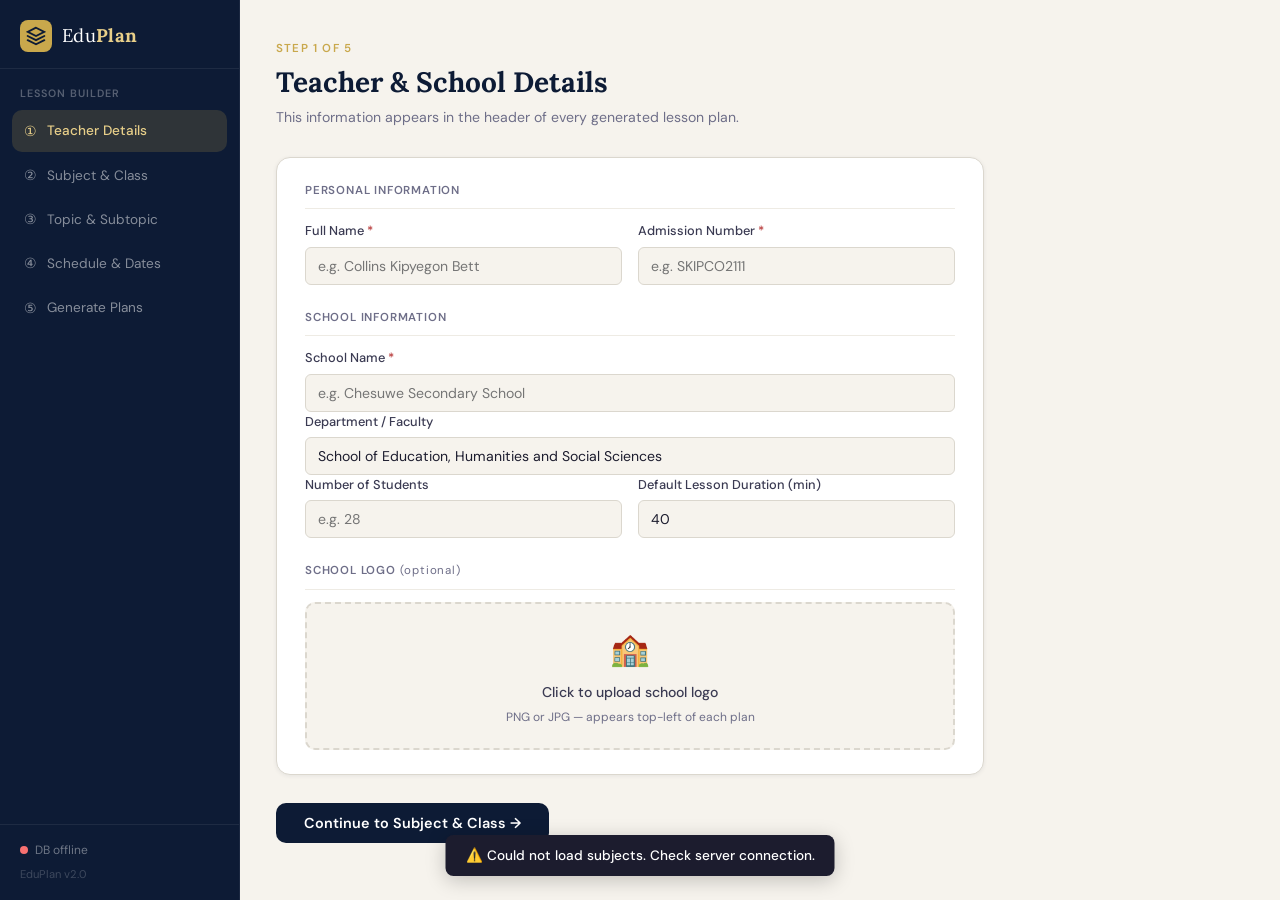
<file: index.html>
<!DOCTYPE html>
<html lang="en">
<head>
  <meta charset="UTF-8"/>
  <meta name="viewport" content="width=device-width, initial-scale=1.0"/>
  <title>EduPlan — AI Lesson Plan Generator</title>
  <link rel="icon" href="data:,">
  <link rel="preconnect" href="https://fonts.googleapis.com">
  <link href="https://fonts.googleapis.com/css2?family=Lora:wght@400;600;700&family=DM+Sans:ital,opsz,wght@0,9..40,300;0,9..40,400;0,9..40,500;0,9..40,600;1,9..40,400&display=swap" rel="stylesheet">
  <link rel="stylesheet" href="style.css">
</head>
<body>

<!-- ── SIDEBAR NAV ─────────────────────────────────────────────── -->
<aside class="sidebar" id="sidebar">
  <div class="sidebar-logo">
    <div class="logo-mark">
      <svg width="20" height="20" viewBox="0 0 24 24" fill="none">
        <path d="M12 2L2 7l10 5 10-5-10-5zM2 17l10 5 10-5M2 12l10 5 10-5"
              stroke="currentColor" stroke-width="2.2" stroke-linecap="round"/>
      </svg>
    </div>
    <span>Edu<strong>Plan</strong></span>
  </div>

  <nav class="sidebar-nav">
    <div class="nav-section-label">Lesson Builder</div>
    <a class="nav-item active" data-step="1" onclick="goTo(1)">
      <span class="nav-icon">①</span>
      <span class="nav-label">Teacher Details</span>
      <span class="nav-status" id="ns-1"></span>
    </a>
    <a class="nav-item" data-step="2" onclick="goTo(2)">
      <span class="nav-icon">②</span>
      <span class="nav-label">Subject &amp; Class</span>
      <span class="nav-status" id="ns-2"></span>
    </a>
    <a class="nav-item" data-step="3" onclick="goTo(3)">
      <span class="nav-icon">③</span>
      <span class="nav-label">Topic &amp; Subtopic</span>
      <span class="nav-status" id="ns-3"></span>
    </a>
    <a class="nav-item" data-step="4" onclick="goTo(4)">
      <span class="nav-icon">④</span>
      <span class="nav-label">Schedule &amp; Dates</span>
      <span class="nav-status" id="ns-4"></span>
    </a>
    <a class="nav-item" data-step="5" onclick="goTo(5)">
      <span class="nav-icon">⑤</span>
      <span class="nav-label">Generate Plans</span>
      <span class="nav-status" id="ns-5"></span>
    </a>
  </nav>

  <div class="sidebar-footer">
    <div class="db-status" id="dbStatus">
      <span class="db-dot"></span>
      <span class="db-label">Checking DB...</span>
    </div>
    <div class="version-tag">EduPlan v2.0</div>
  </div>
</aside>

<!-- ── MAIN CONTENT ────────────────────────────────────────────── -->
<div class="main-content">

  <!-- Mobile header -->
  <header class="mobile-header">
    <button class="mob-menu-btn" onclick="toggleSidebar()">☰</button>
    <span class="mob-logo">Edu<strong>Plan</strong></span>
    <div class="mob-step-badge" id="mobStepBadge">Step 1 of 5</div>
  </header>

  <!-- ══════════ STEP 1: Teacher Details ══════════ -->
  <section class="step-panel active" id="step-1">
    <div class="panel-hero">
      <div class="panel-eyebrow">Step 1 of 5</div>
      <h1 class="panel-title">Teacher &amp; School Details</h1>
      <p class="panel-sub">This information appears in the header of every generated lesson plan.</p>
    </div>

    <div class="card">
      <div class="card-section-label">Personal Information</div>
      <div class="form-grid two-col">
        <div class="field">
          <label>Full Name <span class="req">*</span></label>
          <input type="text" id="studentName" placeholder="e.g. Collins Kipyegon Bett" autocomplete="name">
        </div>
        <div class="field">
          <label>Admission Number <span class="req">*</span></label>
          <input type="text" id="admNo" placeholder="e.g. SKIPCO2111">
        </div>
      </div>

      <div class="card-section-label" style="margin-top:1.5rem">School Information</div>
      <div class="form-grid one-col">
        <div class="field">
          <label>School Name <span class="req">*</span></label>
          <input type="text" id="schoolName" placeholder="e.g. Chesuwe Secondary School">
        </div>
      </div>
      <div class="form-grid one-col">
        <div class="field">
          <label>Department / Faculty</label>
          <input type="text" id="department" value="School of Education, Humanities and Social Sciences">
        </div>
      </div>
      <div class="form-grid two-col">
        <div class="field">
          <label>Number of Students</label>
          <input type="number" id="numStudents" placeholder="e.g. 28" min="1" max="60">
        </div>
        <div class="field">
          <label>Default Lesson Duration (min)</label>
          <input type="number" id="duration" value="40" min="20" max="120">
        </div>
      </div>

      <div class="card-section-label" style="margin-top:1.5rem">School Logo <span style="font-weight:400;text-transform:none;color:var(--muted)">(optional)</span></div>
      <div class="logo-drop" id="logoDrop" onclick="document.getElementById('logoInput').click()">
        <input type="file" id="logoInput" accept="image/*" style="display:none">
        <div id="logoDropInner" class="drop-inner">
          <div class="drop-icon">🏫</div>
          <p>Click to upload school logo</p>
          <small>PNG or JPG — appears top-left of each plan</small>
        </div>
        <img id="logoPreview" alt="Logo preview" style="display:none;max-height:72px;border-radius:6px;">
      </div>
    </div>

    <div class="step-actions">
      <button class="btn-next" onclick="step1Next()">Continue to Subject &amp; Class →</button>
    </div>
  </section>

  <!-- ══════════ STEP 2: Subject & Class ══════════ -->
  <section class="step-panel" id="step-2">
    <div class="panel-hero">
      <div class="panel-eyebrow">Step 2 of 5</div>
      <h1 class="panel-title">Subject &amp; Class</h1>
      <p class="panel-sub">Select your subject and the class you are teaching. Topics and subtopics load automatically.</p>
    </div>

    <div class="card">
      <div class="form-grid two-col">
        <div class="field">
          <label>Subject <span class="req">*</span></label>
          <select id="subjectSelect" onchange="onSubjectChange()">
            <option value="">— Loading subjects... —</option>
          </select>
        </div>
        <div class="field">
          <label>Form / Grade <span class="req">*</span></label>
          <select id="formSelect" onchange="onFormChange()" disabled>
            <option value="">— Select subject first —</option>
          </select>
        </div>
        <div class="field">
          <label>Stream</label>
          <input type="text" id="stream" placeholder="e.g. East, North (optional)">
        </div>
      </div>
    </div>

    <div class="step-actions">
      <button class="btn-back" onclick="goTo(1)">← Back</button>
      <button class="btn-next" onclick="step2Next()">Continue to Topic →</button>
    </div>
  </section>

  <!-- ══════════ STEP 3: Topic & Subtopic ══════════ -->
  <section class="step-panel" id="step-3">
    <div class="panel-hero">
      <div class="panel-eyebrow">Step 3 of 5</div>
      <h1 class="panel-title">Topic &amp; Subtopics</h1>
      <p class="panel-sub">Select the topic, then choose which subtopics (lessons) you want to generate plans for.</p>
    </div>

    <div class="card">
      <div class="field" style="margin-bottom:1.25rem">
        <label>Topic <span class="req">*</span></label>
        <div class="searchable-select-wrap">
          <input type="text" id="topicSearch" placeholder="Search or select topic..." oninput="filterTopics()" autocomplete="off">
          <div class="topic-dropdown" id="topicDropdown"></div>
        </div>
        <div class="selected-topic-badge" id="selectedTopicBadge" style="display:none"></div>
      </div>

      <div id="subtopicSection" style="display:none">
        <div class="card-section-label" style="margin-bottom:.75rem">
          Subtopics (Lessons)
          <span class="subtopic-count-badge" id="subtopicCountBadge"></span>
        </div>
        <div class="info-bar">
          <svg width="16" height="16" viewBox="0 0 24 24" fill="none"><circle cx="12" cy="12" r="10" stroke="currentColor" stroke-width="2"/><path d="M12 8v4M12 16h.01" stroke="currentColor" stroke-width="2" stroke-linecap="round"/></svg>
          Tick each subtopic you want a lesson plan for. They appear as rows in Step 4.
        </div>
        <div id="subtopicList" class="subtopic-list"></div>
        <div class="subtopic-actions">
          <button class="btn-link" onclick="selectAllSubtopics()">Select all</button>
          <button class="btn-link" onclick="clearSubtopics()">Clear all</button>
        </div>
      </div>
    </div>

    <div class="step-actions">
      <button class="btn-back" onclick="goTo(2)">← Back</button>
      <button class="btn-next" onclick="step3Next()">Continue to Schedule →</button>
    </div>
  </section>

  <!-- ══════════ STEP 4: Schedule & Dates ══════════ -->
  <section class="step-panel" id="step-4">
    <div class="panel-hero">
      <div class="panel-eyebrow">Step 4 of 5</div>
      <h1 class="panel-title">Schedule &amp; Lesson Dates</h1>
      <p class="panel-sub">Select teaching days, set times, then assign a date to each lesson row below.</p>
    </div>

    <div class="card" style="margin-bottom:1.25rem">
      <div class="card-section-label">Teaching Days &amp; Times</div>
      <div class="info-bar">
        <svg width="16" height="16" viewBox="0 0 24 24" fill="none"><circle cx="12" cy="12" r="10" stroke="currentColor" stroke-width="2"/><path d="M12 8v4M12 16h.01" stroke="currentColor" stroke-width="2" stroke-linecap="round"/></svg>
        Tick each day you teach this class. Lesson numbers are assigned automatically per the subtopic order you selected.
      </div>
      <div id="daySelectorWrap" class="day-selector-wrap"></div>
      <button class="btn-secondary" style="margin-top:1rem" onclick="buildScheduleRows()">
        <svg width="14" height="14" viewBox="0 0 24 24" fill="none"><path d="M12 5v14M5 12h14" stroke="currentColor" stroke-width="2.5" stroke-linecap="round"/></svg>
        Build Lesson Rows
      </button>
    </div>

    <div id="scheduleTableWrap" style="display:none">
      <div class="card">
        <div class="card-section-label">Lesson Date Assignment</div>
        <div class="info-bar" style="margin-bottom:1rem">
          <svg width="16" height="16" viewBox="0 0 24 24" fill="none"><path d="M8 2v4M16 2v4M3 10h18M5 4h14a2 2 0 012 2v14a2 2 0 01-2 2H5a2 2 0 01-2-2V6a2 2 0 012-2z" stroke="currentColor" stroke-width="2" stroke-linecap="round"/></svg>
          Set the date for each lesson. Rows marked <strong>DBL</strong> are double lessons (80 min).
        </div>
        <div class="schedule-table-wrap">
          <table class="schedule-table" id="scheduleTable">
            <thead>
              <tr>
                <th>Lesson</th>
                <th>Subtopic</th>
                <th>Day &amp; Time</th>
                <th>Date</th>
                <th>Type</th>
                <th></th>
              </tr>
            </thead>
            <tbody id="scheduleBody"></tbody>
          </table>
        </div>
      </div>
    </div>

    <div class="step-actions">
      <button class="btn-back" onclick="goTo(3)">← Back</button>
      <button class="btn-next" onclick="step4Next()">Review &amp; Generate →</button>
    </div>
  </section>

  <!-- ══════════ STEP 5: Generate ══════════ -->
  <section class="step-panel" id="step-5">
    <div class="panel-hero">
      <div class="panel-eyebrow">Step 5 of 5</div>
      <h1 class="panel-title">Generate Lesson Plans</h1>
      <p class="panel-sub">Review your summary then generate all plans. Each downloads as a professional DOCX file.</p>
    </div>

    <!-- Summary -->
    <div class="summary-strip" id="summaryStrip"></div>

    <!-- Generate button + progress -->
    <div class="card gen-card">
      <button class="btn-generate" id="genBtn" onclick="generateAll()">
        <svg width="20" height="20" viewBox="0 0 24 24" fill="none">
          <path d="M13 2L3 14h9l-1 8 10-12h-9l1-8z" stroke="currentColor" stroke-width="2" stroke-linecap="round" stroke-linejoin="round"/>
        </svg>
        Generate All Lesson Plans
      </button>

      <div class="progress-section" id="progressSection" style="display:none">
        <div class="progress-text" id="progressText">Preparing...</div>
        <div class="progress-track">
          <div class="progress-fill" id="progressFill"></div>
        </div>
        <div class="progress-fraction" id="progressFraction">0 / 0</div>
      </div>
    </div>

    <!-- Plans grid -->
    <div id="plansGrid" class="plans-grid"></div>

    <div class="step-actions">
      <button class="btn-back" onclick="goTo(4)">← Back to Schedule</button>
    </div>
  </section>

</div><!-- /main-content -->

<div class="toast" id="toast"></div>
<div class="sidebar-overlay" id="sidebarOverlay" onclick="toggleSidebar()"></div>

<script src="app.js"></script>
</body>
</html>
</file>
<file: style.css>
/* ============================================================
   EduPlan v2 — style.css
   Aesthetic: editorial institutional — clean serif headlines,
   warm cream backgrounds, deep navy with gold accents.
   No gradients, no generic purple — just refined and serious.
============================================================ */

*, *::before, *::after { box-sizing: border-box; margin: 0; padding: 0; }

:root {
  --navy:     #0d1b35;
  --navy-lt:  #162545;
  --navy-xl:  #1e3058;
  --gold:     #c9a84c;
  --gold-lt:  #e8cf89;
  --cream:    #f6f3ed;
  --cream-dk: #ede9e0;
  --white:    #ffffff;
  --ink:      #1c1c2e;
  --ink-lt:   #3a3a52;
  --muted:    #6e6e88;
  --border:   #dbd7ce;
  --border-lt:#eeebe4;
  --success:  #16734a;
  --danger:   #b53333;
  --info:     #1a5fa8;
  --warn:     #9a6200;

  --sidebar-w: 240px;
  --radius-sm:  6px;
  --radius-md:  10px;
  --radius-lg:  14px;
  --shadow-sm:  0 1px 4px rgba(13,27,53,0.07);
  --shadow-md:  0 3px 16px rgba(13,27,53,0.10);
  --t: .18s ease;
}

body {
  font-family: 'DM Sans', sans-serif;
  background: var(--cream);
  color: var(--ink);
  min-height: 100vh;
  display: flex;
  font-size: 15px;
  line-height: 1.6;
}

/* ── SIDEBAR ──────────────────────────────────────────────────── */
.sidebar {
  width: var(--sidebar-w);
  flex-shrink: 0;
  background: var(--navy);
  display: flex;
  flex-direction: column;
  min-height: 100vh;
  position: sticky;
  top: 0;
  height: 100vh;
  overflow-y: auto;
  border-right: 1px solid rgba(255,255,255,0.06);
  z-index: 200;
}

.sidebar-logo {
  display: flex; align-items: center; gap: 10px;
  padding: 1.25rem 1.25rem 1rem;
  border-bottom: 1px solid rgba(255,255,255,0.07);
}
.logo-mark {
  width: 32px; height: 32px;
  background: var(--gold);
  border-radius: 8px;
  display: flex; align-items: center; justify-content: center;
  color: var(--navy);
  flex-shrink: 0;
}
.sidebar-logo span {
  font-family: 'Lora', serif;
  font-size: 1.15rem;
  color: var(--white);
  letter-spacing: .3px;
}
.sidebar-logo strong { color: var(--gold-lt); }

.sidebar-nav { padding: 1rem .75rem; flex: 1; }
.nav-section-label {
  font-size: 0.67rem;
  font-weight: 600;
  letter-spacing: 1px;
  text-transform: uppercase;
  color: rgba(255,255,255,0.3);
  padding: 0 .5rem .5rem;
}
.nav-item {
  display: flex; align-items: center; gap: 10px;
  padding: .6rem .75rem;
  border-radius: var(--radius-md);
  cursor: pointer;
  color: rgba(255,255,255,0.5);
  font-size: 0.85rem;
  font-weight: 400;
  transition: all var(--t);
  margin-bottom: 2px;
  text-decoration: none;
  user-select: none;
}
.nav-item:hover { background: rgba(255,255,255,0.06); color: rgba(255,255,255,0.8); }
.nav-item.active {
  background: rgba(201,168,76,0.18);
  color: var(--gold-lt);
  font-weight: 500;
}
.nav-icon { font-size: 0.9rem; flex-shrink: 0; }
.nav-label { flex: 1; }
.nav-status { font-size: 0.7rem; }
.nav-status.done::after { content: "✓"; color: var(--gold-lt); }

.sidebar-footer {
  padding: 1rem 1.25rem;
  border-top: 1px solid rgba(255,255,255,0.07);
}
.db-status { display: flex; align-items: center; gap: 7px; margin-bottom: .4rem; }
.db-dot {
  width: 8px; height: 8px;
  border-radius: 50%;
  background: var(--muted);
  flex-shrink: 0;
  transition: background .3s;
}
.db-dot.online  { background: #3dd68c; box-shadow: 0 0 0 2px rgba(61,214,140,0.25); }
.db-dot.offline { background: #f87171; }
.db-label { font-size: 0.75rem; color: rgba(255,255,255,0.4); }
.version-tag { font-size: 0.7rem; color: rgba(255,255,255,0.2); }

/* ── MAIN CONTENT ─────────────────────────────────────────────── */
.main-content {
  flex: 1;
  min-width: 0;
  padding: 2.5rem 2.25rem;
  max-width: 780px;
}

/* ── MOBILE HEADER ────────────────────────────────────────────── */
.mobile-header {
  display: none;
  align-items: center;
  gap: 12px;
  padding: .75rem 1rem;
  background: var(--navy);
  position: sticky; top: 0; z-index: 150;
  margin: -2.5rem -2.25rem 1.5rem;
}
.mob-menu-btn {
  background: none; border: none;
  color: white; font-size: 1.2rem; cursor: pointer;
  padding: 4px;
}
.mob-logo {
  font-family: 'Lora', serif;
  color: white; font-size: 1.1rem; flex: 1;
}
.mob-logo strong { color: var(--gold-lt); }
.mob-step-badge {
  font-size: 0.72rem;
  background: rgba(201,168,76,0.2);
  color: var(--gold-lt);
  padding: 3px 10px; border-radius: 20px;
}

/* ── STEP PANELS ──────────────────────────────────────────────── */
.step-panel { display: none; animation: fadeIn .25s ease; }
.step-panel.active { display: block; }
@keyframes fadeIn { from { opacity: 0; transform: translateY(8px); } to { opacity: 1; transform: none; } }

/* ── PANEL HERO ───────────────────────────────────────────────── */
.panel-hero { margin-bottom: 1.75rem; }
.panel-eyebrow {
  font-size: 0.72rem;
  font-weight: 600;
  letter-spacing: 1.2px;
  text-transform: uppercase;
  color: var(--gold);
  margin-bottom: .4rem;
}
.panel-title {
  font-family: 'Lora', serif;
  font-size: 1.75rem;
  font-weight: 700;
  color: var(--navy);
  margin-bottom: .4rem;
  line-height: 1.25;
}
.panel-sub { font-size: 0.88rem; color: var(--muted); max-width: 520px; }

/* ── CARDS ────────────────────────────────────────────────────── */
.card {
  background: var(--white);
  border: 1px solid var(--border);
  border-radius: var(--radius-lg);
  padding: 1.5rem 1.75rem;
  margin-bottom: 1.25rem;
  box-shadow: var(--shadow-sm);
}
.card-section-label {
  font-size: 0.72rem;
  font-weight: 600;
  letter-spacing: .8px;
  text-transform: uppercase;
  color: var(--muted);
  margin-bottom: .75rem;
  padding-bottom: .5rem;
  border-bottom: 1px solid var(--border-lt);
}

/* ── FORM ELEMENTS ────────────────────────────────────────────── */
.form-grid { display: grid; gap: 1rem; }
.form-grid.two-col { grid-template-columns: 1fr 1fr; }
.form-grid.one-col { grid-template-columns: 1fr; }

.field { display: flex; flex-direction: column; gap: 5px; }
label {
  font-size: 0.8rem;
  font-weight: 500;
  color: var(--ink-lt);
}
.req { color: var(--danger); }

input[type=text], input[type=number], input[type=date],
input[type=time], select, textarea {
  width: 100%;
  padding: 9px 12px;
  border: 1px solid var(--border);
  border-radius: var(--radius-sm);
  background: var(--cream);
  font-family: 'DM Sans', sans-serif;
  font-size: 0.88rem;
  color: var(--ink);
  transition: border-color var(--t), box-shadow var(--t), background var(--t);
  outline: none;
  -webkit-appearance: none;
  appearance: none;
}
input:focus, select:focus, textarea:focus {
  border-color: var(--navy);
  background: var(--white);
  box-shadow: 0 0 0 3px rgba(13,27,53,0.09);
}
select {
  background-image: url("data:image/svg+xml,%3Csvg xmlns='http://www.w3.org/2000/svg' width='12' height='8' viewBox='0 0 12 8'%3E%3Cpath d='M1 1l5 5 5-5' stroke='%236e6e88' stroke-width='1.5' stroke-linecap='round' fill='none'/%3E%3C/svg%3E");
  background-repeat: no-repeat;
  background-position: right 12px center;
  padding-right: 32px;
}
select:disabled { opacity: .5; cursor: not-allowed; }

/* ── LOGO DROP ────────────────────────────────────────────────── */
.logo-drop {
  border: 2px dashed var(--border);
  border-radius: var(--radius-md);
  padding: 1.25rem;
  text-align: center;
  cursor: pointer;
  background: var(--cream);
  transition: border-color var(--t), background var(--t);
}
.logo-drop:hover { border-color: var(--navy); background: var(--cream-dk); }
.drop-inner .drop-icon { font-size: 2rem; margin-bottom: .4rem; }
.drop-inner p { font-size: 0.88rem; font-weight: 500; color: var(--ink-lt); }
.drop-inner small { font-size: 0.75rem; color: var(--muted); }

/* ── INFO BAR ─────────────────────────────────────────────────── */
.info-bar {
  display: flex; align-items: flex-start; gap: 8px;
  background: #edf4fc;
  border: 1px solid #c3daf5;
  border-radius: var(--radius-sm);
  padding: 10px 14px;
  font-size: 0.82rem; color: var(--info);
  line-height: 1.55; margin-bottom: .75rem;
}
.info-bar svg { flex-shrink: 0; margin-top: 1px; }

/* ── SEARCHABLE TOPIC ─────────────────────────────────────────── */
.searchable-select-wrap { position: relative; }
.topic-dropdown {
  position: absolute; top: 100%; left: 0; right: 0;
  background: var(--white);
  border: 1px solid var(--border);
  border-radius: 0 0 var(--radius-sm) var(--radius-sm);
  max-height: 220px; overflow-y: auto;
  z-index: 50;
  display: none;
  box-shadow: var(--shadow-md);
}
.topic-dropdown.open { display: block; }
.topic-option {
  padding: 9px 14px;
  font-size: 0.88rem; color: var(--ink);
  cursor: pointer;
  transition: background var(--t);
}
.topic-option:hover { background: var(--cream); }
.topic-option.selected { background: #edf4fc; color: var(--info); font-weight: 500; }

.selected-topic-badge {
  display: inline-flex; align-items: center; gap: 6px;
  background: var(--navy);
  color: var(--gold-lt);
  padding: 5px 12px; border-radius: 20px;
  font-size: 0.8rem; font-weight: 500;
  margin-top: .5rem;
}

/* ── SUBTOPIC LIST ────────────────────────────────────────────── */
.subtopic-count-badge {
  display: inline-block;
  background: var(--cream-dk);
  color: var(--muted);
  font-size: 0.72rem; padding: 1px 8px;
  border-radius: 10px; margin-left: 6px;
  font-weight: 400; text-transform: none; letter-spacing: 0;
}
.subtopic-list { display: flex; flex-direction: column; gap: .4rem; margin-bottom: .75rem; }
.subtopic-item {
  display: flex; align-items: flex-start; gap: 10px;
  padding: .65rem .9rem;
  border: 1px solid var(--border-lt);
  border-radius: var(--radius-sm);
  cursor: pointer;
  transition: background var(--t), border-color var(--t);
  background: var(--cream);
}
.subtopic-item:hover { background: var(--cream-dk); }
.subtopic-item.checked {
  background: #edf4fc;
  border-color: #c3daf5;
}
.subtopic-item input[type=checkbox] { margin-top: 2px; accent-color: var(--navy); flex-shrink: 0; }
.subtopic-name { font-size: 0.88rem; font-weight: 500; color: var(--ink); }
.subtopic-meta { font-size: 0.76rem; color: var(--muted); margin-top: 2px; }
.subtopic-actions { display: flex; gap: 1rem; }
.btn-link {
  background: none; border: none;
  color: var(--info); font-size: 0.82rem; cursor: pointer;
  font-family: inherit; text-decoration: underline;
  padding: 0;
}
.btn-link:hover { color: var(--navy); }

/* ── DAY SELECTOR ─────────────────────────────────────────────── */
.day-selector-wrap { display: grid; grid-template-columns: repeat(auto-fill, minmax(170px,1fr)); gap: .65rem; }
.day-card {
  background: var(--cream);
  border: 1.5px solid var(--border);
  border-radius: var(--radius-md);
  padding: .7rem .9rem;
  transition: border-color var(--t), background var(--t);
}
.day-card.selected { background: #edf4fc; border-color: #93c0ed; }
.day-check-label {
  display: flex; align-items: center; gap: 8px;
  cursor: pointer; font-weight: 500; font-size: 0.88rem;
}
.day-check { accent-color: var(--navy); width: 15px; height: 15px; cursor: pointer; }
.day-detail { margin-top: .75rem; display: flex; flex-direction: column; gap: .5rem; }
.day-field label { font-size: 0.72rem; }
.day-badge {
  display: inline-block; margin-top: .35rem;
  background: var(--cream-dk); color: var(--muted);
  font-size: 0.72rem; padding: 2px 8px;
  border-radius: 4px; font-weight: 500;
}
.day-badge.double { background: rgba(201,168,76,0.15); color: var(--warn); }

/* ── SCHEDULE TABLE ───────────────────────────────────────────── */
.schedule-table-wrap { overflow-x: auto; }
.schedule-table {
  width: 100%;
  border-collapse: collapse;
  font-size: 0.85rem;
  min-width: 600px;
}
.schedule-table th {
  background: var(--navy);
  color: rgba(255,255,255,0.6);
  font-size: 0.72rem;
  font-weight: 600;
  text-transform: uppercase;
  letter-spacing: .5px;
  padding: 8px 12px;
  text-align: left;
}
.schedule-table td {
  padding: 9px 12px;
  border-bottom: 1px solid var(--border-lt);
  vertical-align: middle;
}
.schedule-table tr:last-child td { border-bottom: none; }
.schedule-table tr:hover td { background: var(--cream); }

.lesson-badge {
  display: inline-block;
  background: var(--navy);
  color: var(--gold-lt);
  font-size: 0.72rem; font-weight: 700;
  padding: 2px 8px; border-radius: 4px;
}
.dbl-pill {
  display: inline-block;
  background: rgba(201,168,76,0.18);
  color: var(--warn);
  font-size: 0.7rem; font-weight: 700;
  padding: 1px 6px; border-radius: 3px; margin-left: 4px;
}
.rm-row-btn {
  background: none; border: none;
  color: var(--muted); cursor: pointer; font-size: .9rem;
  padding: 3px 6px; border-radius: 4px;
  transition: color var(--t), background var(--t);
}
.rm-row-btn:hover { color: var(--danger); background: #fdf0f0; }
.schedule-table input[type=date] { padding: 5px 8px; font-size: 0.82rem; }

/* ── SUMMARY STRIP ────────────────────────────────────────────── */
.summary-strip {
  display: grid;
  grid-template-columns: repeat(auto-fill, minmax(150px,1fr));
  gap: .65rem; margin-bottom: 1.25rem;
}
.sum-item {
  background: var(--white);
  border: 1px solid var(--border);
  border-radius: var(--radius-md);
  padding: .75rem 1rem;
}
.sum-label {
  font-size: 0.68rem; font-weight: 600;
  text-transform: uppercase; letter-spacing: .6px;
  color: var(--muted); margin-bottom: 3px;
}
.sum-value { font-size: 0.9rem; font-weight: 500; color: var(--ink); }

/* ── GENERATE CARD ────────────────────────────────────────────── */
.gen-card { display: flex; flex-direction: column; gap: 1rem; }
.btn-generate {
  display: inline-flex; align-items: center; gap: 8px;
  padding: 13px 28px;
  background: var(--gold);
  color: var(--navy);
  border: none; border-radius: var(--radius-md);
  font-family: 'DM Sans', sans-serif;
  font-size: 1rem; font-weight: 700;
  cursor: pointer;
  transition: background var(--t), transform var(--t);
  align-self: flex-start;
}
.btn-generate:hover { background: var(--gold-lt); transform: translateY(-1px); }
.btn-generate:disabled { opacity: .5; cursor: not-allowed; transform: none; }

.progress-section { display: flex; flex-direction: column; gap: .4rem; }
.progress-text { font-size: 0.85rem; color: var(--muted); font-weight: 500; }
.progress-track { height: 5px; background: var(--cream-dk); border-radius: 3px; overflow: hidden; }
.progress-fill {
  height: 100%; background: var(--gold);
  border-radius: 3px;
  transition: width .35s ease;
  width: 0%;
}
.progress-fraction { font-size: 0.75rem; color: var(--muted); }

/* ── PLAN CARDS GRID ──────────────────────────────────────────── */
.plans-grid { display: grid; grid-template-columns: repeat(auto-fill,minmax(270px,1fr)); gap: 1rem; margin-top: 1.25rem; }
.plan-card {
  background: var(--white);
  border: 1px solid var(--border);
  border-radius: var(--radius-lg);
  overflow: hidden;
  box-shadow: var(--shadow-sm);
  transition: box-shadow var(--t);
}
.plan-card:hover { box-shadow: var(--shadow-md); }
.plan-card-head {
  background: var(--navy);
  padding: .75rem 1rem;
}
.plan-card-week {
  font-size: 0.7rem; font-weight: 600;
  color: var(--gold-lt);
  letter-spacing: .5px; margin-bottom: .3rem;
}
.plan-card-title { font-size: 0.88rem; font-weight: 500; color: white; line-height: 1.4; }
.plan-card-body {
  padding: .75rem 1rem;
  font-size: 0.8rem; color: var(--muted); line-height: 1.7;
}
.plan-card-foot {
  padding: .6rem 1rem;
  border-top: 1px solid var(--border-lt);
  display: flex; align-items: center; justify-content: space-between;
  gap: .5rem; flex-wrap: wrap;
}
.status-chip { font-size: 0.78rem; font-weight: 500; }
.status-chip.pending  { color: var(--muted); }
.status-chip.done     { color: var(--success); }
.status-chip.error    { color: var(--danger); }
.btn-dl {
  display: inline-flex; align-items: center; gap: 5px;
  background: var(--success); color: white;
  border: none; border-radius: var(--radius-sm);
  padding: 5px 14px; font-size: 0.8rem; font-weight: 600;
  cursor: pointer; text-decoration: none;
  transition: background var(--t);
}
.btn-dl:hover { background: #115c39; }
.btn-retry {
  background: none; border: 1px solid var(--border);
  color: var(--ink-lt); border-radius: var(--radius-sm);
  padding: 4px 12px; font-size: 0.78rem; cursor: pointer;
  font-family: inherit;
  transition: background var(--t);
}
.btn-retry:hover { background: var(--cream); }

/* ── STEP ACTION ROW ──────────────────────────────────────────── */
.step-actions {
  display: flex; align-items: center; gap: .75rem;
  margin-top: 1.75rem; flex-wrap: wrap;
}
.btn-next {
  padding: 11px 28px;
  background: var(--navy); color: white;
  border: none; border-radius: var(--radius-md);
  font-family: 'DM Sans', sans-serif;
  font-size: 0.9rem; font-weight: 600;
  cursor: pointer;
  transition: background var(--t), transform var(--t);
}
.btn-next:hover { background: var(--navy-xl); transform: translateY(-1px); }
.btn-back {
  padding: 10px 22px;
  background: transparent; color: var(--muted);
  border: 1.5px solid var(--border);
  border-radius: var(--radius-md);
  font-family: 'DM Sans', sans-serif;
  font-size: 0.88rem; font-weight: 500;
  cursor: pointer;
  transition: background var(--t), color var(--t);
}
.btn-back:hover { background: var(--cream-dk); color: var(--ink); }
.btn-secondary {
  display: inline-flex; align-items: center; gap: 6px;
  padding: 9px 18px;
  background: transparent; color: var(--navy);
  border: 1.5px solid var(--navy);
  border-radius: var(--radius-md);
  font-family: 'DM Sans', sans-serif;
  font-size: 0.85rem; font-weight: 600;
  cursor: pointer;
  transition: background var(--t);
}
.btn-secondary:hover { background: var(--cream-dk); }

/* ── SPINNER ──────────────────────────────────────────────────── */
.spinner {
  display: inline-block; width: 13px; height: 13px;
  border: 2px solid rgba(13,27,53,0.15);
  border-top-color: var(--navy);
  border-radius: 50%;
  animation: spin .65s linear infinite;
}
@keyframes spin { to { transform: rotate(360deg); } }

/* ── TOAST ────────────────────────────────────────────────────── */
.toast {
  position: fixed; bottom: 1.5rem; left: 50%;
  transform: translateX(-50%) translateY(60px);
  background: var(--ink);
  color: white;
  padding: .6rem 1.25rem;
  border-radius: 8px;
  font-size: 0.85rem; font-weight: 500;
  box-shadow: 0 4px 20px rgba(0,0,0,0.22);
  transition: transform .28s cubic-bezier(.34,1.56,.64,1);
  z-index: 9999; white-space: nowrap; max-width: 92vw;
}
.toast.show { transform: translateX(-50%) translateY(0); }

/* ── SIDEBAR OVERLAY (mobile) ─────────────────────────────────── */
.sidebar-overlay {
  display: none;
  position: fixed; inset: 0;
  background: rgba(0,0,0,0.45);
  z-index: 190;
}

/* ── RESPONSIVE ───────────────────────────────────────────────── */
@media (max-width: 800px) {
  body { flex-direction: column; }

  .sidebar {
    position: fixed; left: -260px; top: 0; bottom: 0;
    width: 240px; min-height: 100vh; height: 100vh;
    transition: left .25s ease;
    z-index: 200;
  }
  .sidebar.open { left: 0; }
  .sidebar-overlay.open { display: block; }

  .main-content { padding: 0 1rem 3rem; }
  .mobile-header { display: flex; }

  .form-grid.two-col { grid-template-columns: 1fr; }
  .summary-strip { grid-template-columns: 1fr 1fr; }
  .plans-grid { grid-template-columns: 1fr; }
  .day-selector-wrap { grid-template-columns: 1fr; }
}

@media (max-width: 480px) {
  .panel-title { font-size: 1.4rem; }
  .card { padding: 1.1rem 1.1rem; }
}
</file>
